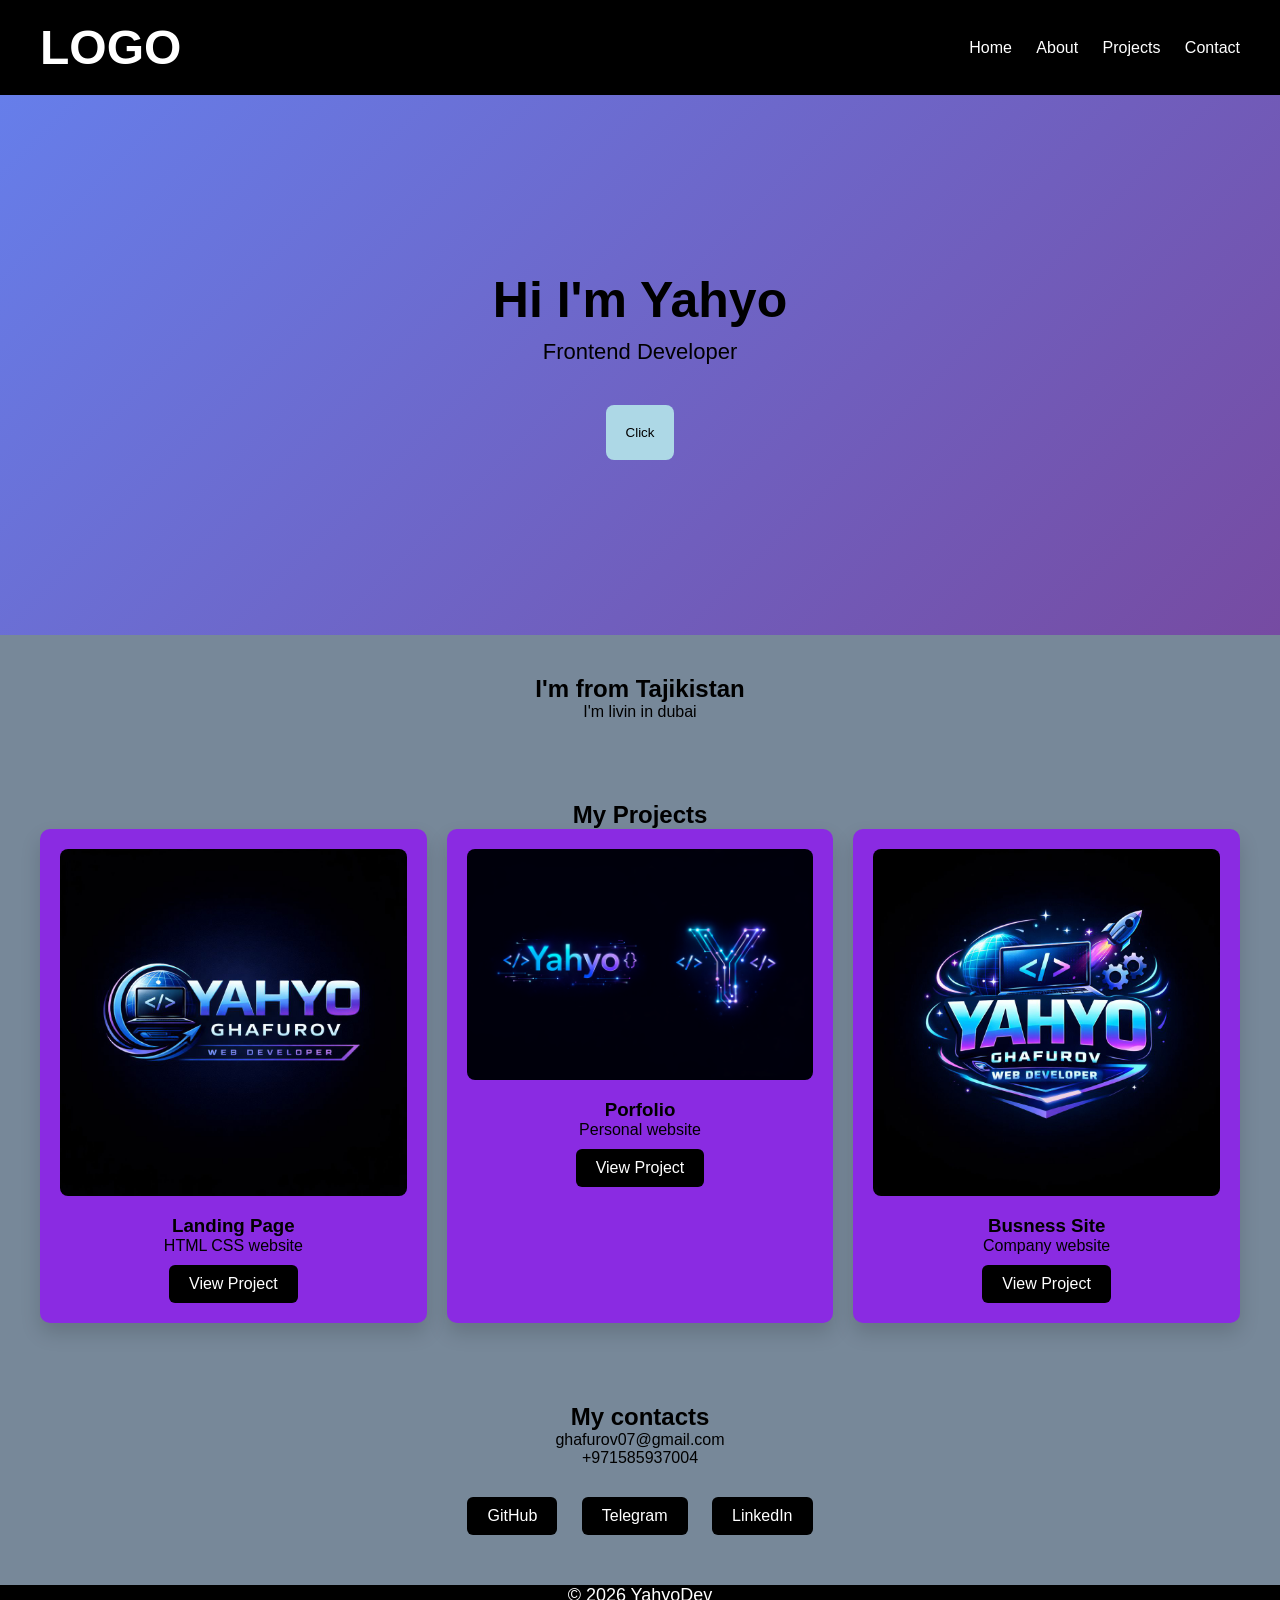
<file: index.html>
<!DOCTYPE html>
<html>
<head>
    <title>My Project</title>
    <link rel="stylesheet" href="style.css">
    <script src="script.js"></script>
</head>
<body>

<header class="header">
    <div class="logo">
        <h1>LOGO</h1>
    </div>
    <nav>
        <a href="#">Home</a>
        <a href="#">About</a>
        <a href="#">Projects</a>
        <a href="#">Contact</a>
    </nav>

    <div class="burger">
        ☰
    </div>
</header>

<section class="hero">

    <div class="hero-box">
    
        <h1>Hi I'm Yahyo</h1>   
        <p>Frontend Developer</p>    
        <button class="btn">Click</button>

    </div>

</section>

<section class="about">
    
<div class="about-box">
    <h2>I'm from Tajikistan</h2>
    <p>I'm livin in dubai</p>
</div>
</section>

<section class="projects">

    <h2>My Projects</h2>


    <div class="project-box">

        <div class="card">
            <img src="photo_2026-03-13_06-02-30.jpg" alt="photo">
            <h3>Landing Page</h3>
            <p>HTML CSS website</p>
            <a href="#" class="project-btn">View Project</a>
        </div>

        <div class="card">
            <img src="file_000000008264720a83fadf8e04ed13ff.png" alt="photo">
            <h3>Porfolio</h3>
            <p>Personal website</p>
            <a href="#" class="project-btn">View Project</a>
        </div>

        <div class="card">
            <img src="photo_2026-03-13_06-02-31.jpg" alt="photo">
            <h3>Busness Site</h3>
            <p>Company website</p>
            <a href="#" class="project-btn">View Project</a>
        </div>

    </div>

</section>

<section class="contact">

<div class="contact-box">
    <h2>My contacts</h2>

    <p>ghafurov07@gmail.com</p>
    <p>+971585937004</p>

    <div class="socials">
        <a href="#">GitHub</a>
        <a href="#">Telegram</a>
        <a href="#">LinkedIn</a>
    </div>
</div>

</section>

<footer>
    <p>© 2026 YahyoDev</p>
</footer>
</body>
</html>
</file>
<file: style.css>
*{
    margin: 0;
    padding: 0;
    box-sizing: border-box;
}

body {
    font-family: Arial, sans-serif;
}

.header {
    display: flex;
    justify-content: space-between;
    align-items: center;
    background-color: black;
    padding: 20px 40px;

    position: sticky;
    top: 0;
}

.burger {
    font-size: 28px;
    color: white;
    cursor: pointer;
    display: none;
}

.logo {
    color: white;
    font-size: 24px;
}
nav a {
    color: white;
    text-decoration: none;
    margin-left: 20px;
}

nav a:hover {
    text-decoration: underline;
}

.hero {
    display: flex;
    align-items: center;
    justify-content: center;
    background: linear-gradient(135deg, #667eea, #764ba2);
    text-align: center;
    padding: 20px 40px;
    gap: 40px;
    height: 60vh;
}

.hero h1 {
    font-size: 50px;
    margin-bottom: 10px;
}

.hero p {
    font-size: 22px;
    margin-bottom: 20px;
}
.btn {
    background-color: lightblue;
    padding: 20px;
    margin-top: 20px;
    border-radius: 8px;
    border: none;
    cursor: pointer;
    color: black;
    transition: 0.3s;
}

.btn:hover {
    background-color: blue;
    text-decoration: none;
    transform: scale(1.1);
    transition: 0.3s;
}

.about {
    background-color: lightslategray;
    display: flex;
    justify-content: center;
    align-items: center;
    gap: 40px;
    padding: 40px;
    text-align: center;
}

.contact {
    background-color: lightslategray;
    display: flex;
    justify-content: center;
    align-items: center;
    gap: 40px;
    padding: 40px;
    text-align: center;
}

.socials {
    margin-top: 20px;
}

.socials a {
    display: inline-block;
    margin: 10px;
    padding: 10px 20px;
    background: black;
    color: white;
    text-decoration: none;
    border-radius: 6px;
    transition: 0.3s;
}

.socials a:hover {
    background: blueviolet;
}
.projects {
    padding: 40px;
    background-color: lightslategray;
    text-align: center;
}

.project-btn {
    display: inline-block;
    margin-top: 10px;
    padding: 10px 20px;
    background: black;
    color: white;
    text-decoration: none;
    border-radius: 6px;
    transition: 0.3s;
}

.project-btn:hover {
    background: blueviolet;
}
.project-box {
    display: grid;
    grid-template-columns: repeat(3, 1fr);
    gap: 20px;
}

.card {
    background-color: blueviolet;
    padding: 20px;
    border-radius: 10px;
    text-align: center;
    color: black;
    box-shadow: 0 10px 20px rgba(0,0,0,0.15);
    transition: 0.3s;
}

.card img {
    width: 100%;
    border-radius: 8px;
    margin-bottom: 15px;
}
.card:hover {
    transform: translateY(-10px);
    transition: 0.3s;
}

footer {
    background-color: black;
    color:white;
    font-size: 18px;
    text-align: center;
}

@media (max-width: 768px) {
    .header {
        flex-direction: column;
        gap: 15px;
    }

    .hero {
        height: auto;
        padding: 60px 20px;
    }

    .project-box {
        grid-template-columns: 1fr;
    }
}

@media (max-width: 768px) {
    .nav {
        display: none;
        flex-direction: column;
        background: black;
        position: absolute;
        top: 80px;
        right: 0;
        width: 200px;
        padding: 20px;
    }

    .nav.active {
        display: flex;
    }

    .burger {
        display: block;
    }
}
</file>
